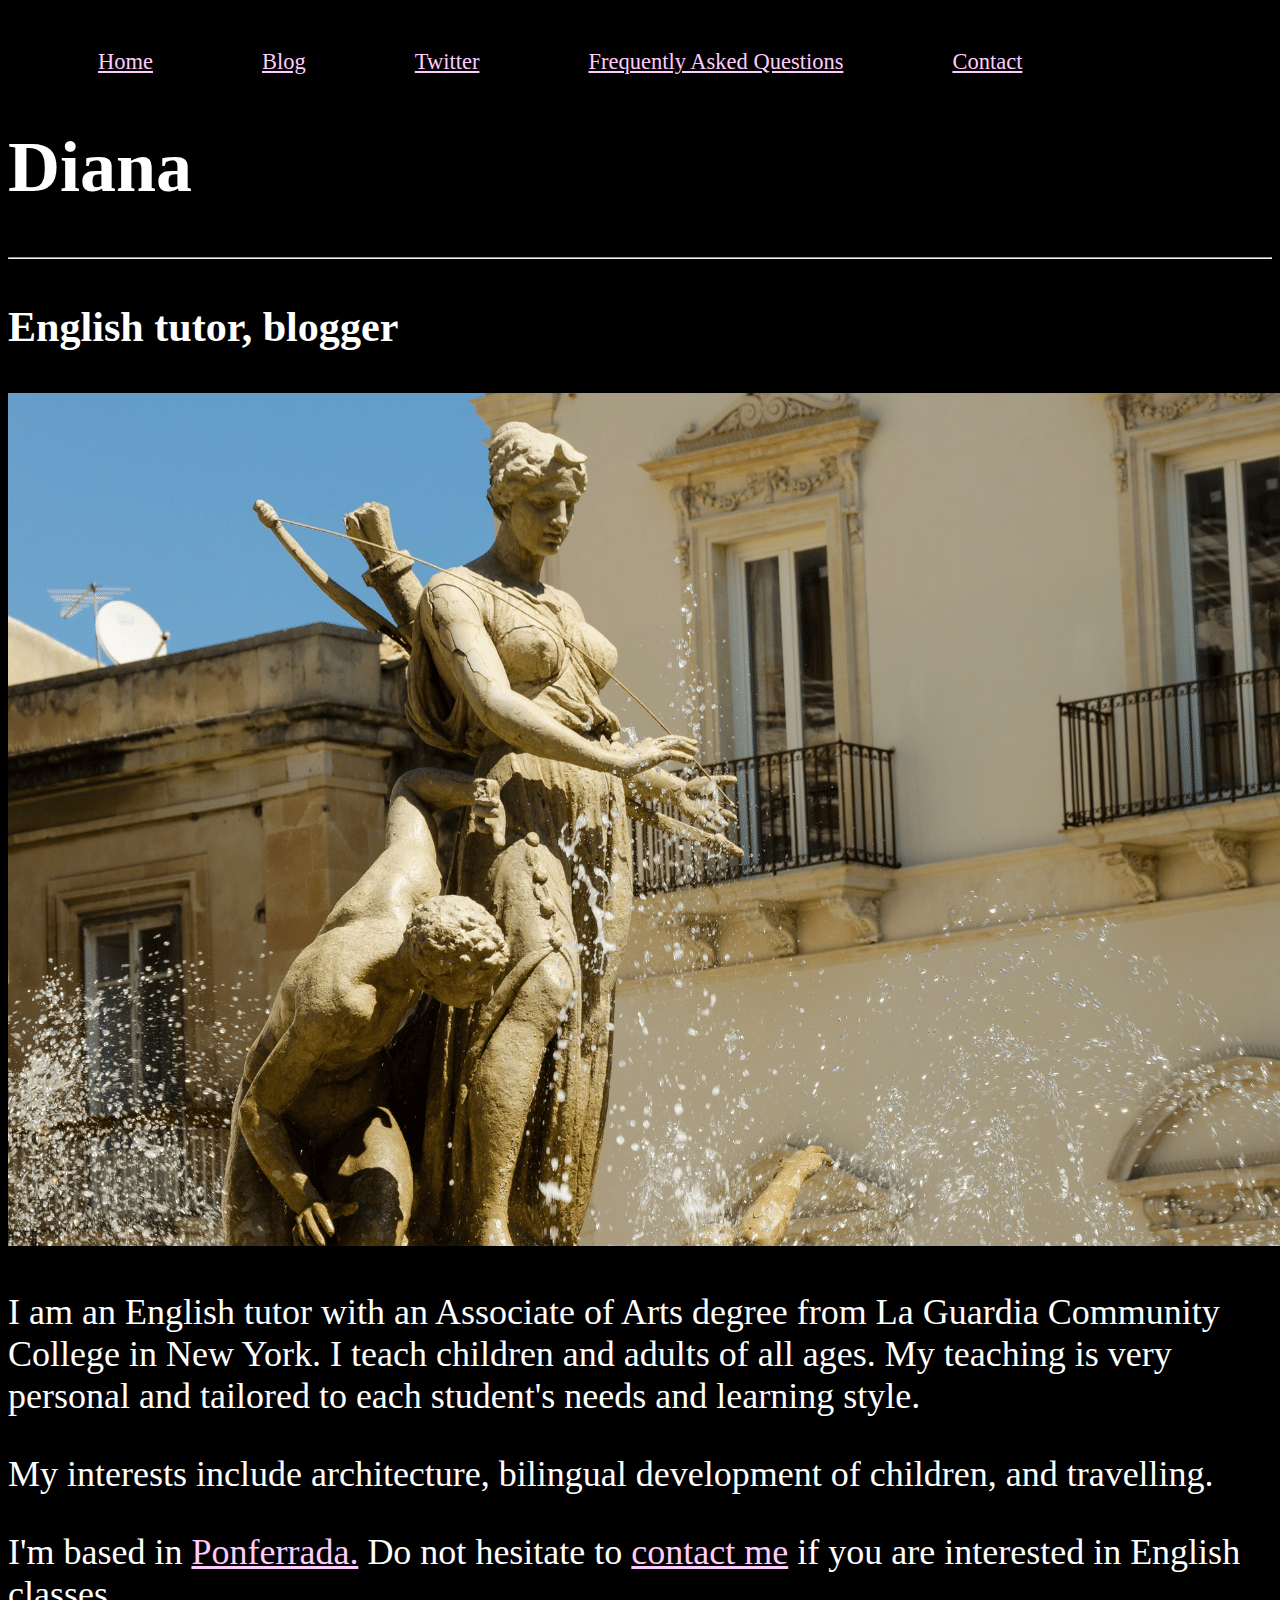
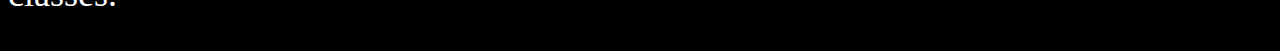
<file: index.html>
<!DOCTYPE html>
<html class="large">
 <head>
  <meta charset="UTF-8">
  <meta name="viewport" content="width=device-width, initial-scale=1">
  <title></title>
  <link rel="stylesheet" href="myBlogDM.css"/>
   
</head>
<body>

          
<ul>
  <li><a href="https://english-with-diana.github.io">Home</a></li>
  <li><a href="https://english-with-diana.github.io/blog/1.html">Blog</a></li>
  <li><a target="_blank" href="http://twitter.com/naval" >Twitter</a></li>
  <li><a href="https://english-with-diana.github.io/faq.html" >Frequently Asked Questions</a></li>
  <li><a href="https://english-with-diana.github.io/contact.html">Contact</a></li>
</ul>                      
                    
                      
              
                  
<h1>Diana</h1>
<hr>
<h3>English tutor, blogger</h3>
<img src="images/Statue-of-Diana-The-Hunting-Goddess-large.png">
<p>I am an English tutor with an Associate of Arts degree from La Guardia Community College in New York. 
I teach children and adults of all ages.
My teaching is very personal and tailored to each student's needs and learning style.</p>
<p>My interests include architecture, bilingual development of children, and travelling.</p>
<p>I'm based in <a oncontextmenu="return true" href="https://en.wikipedia.org/wiki/Ponferrada" target="blank">Ponferrada.</a>
Do not hesitate to <a href="contact.html">contact me</a> if you are interested in English classes.
</p>


</body>
</html>
</file>
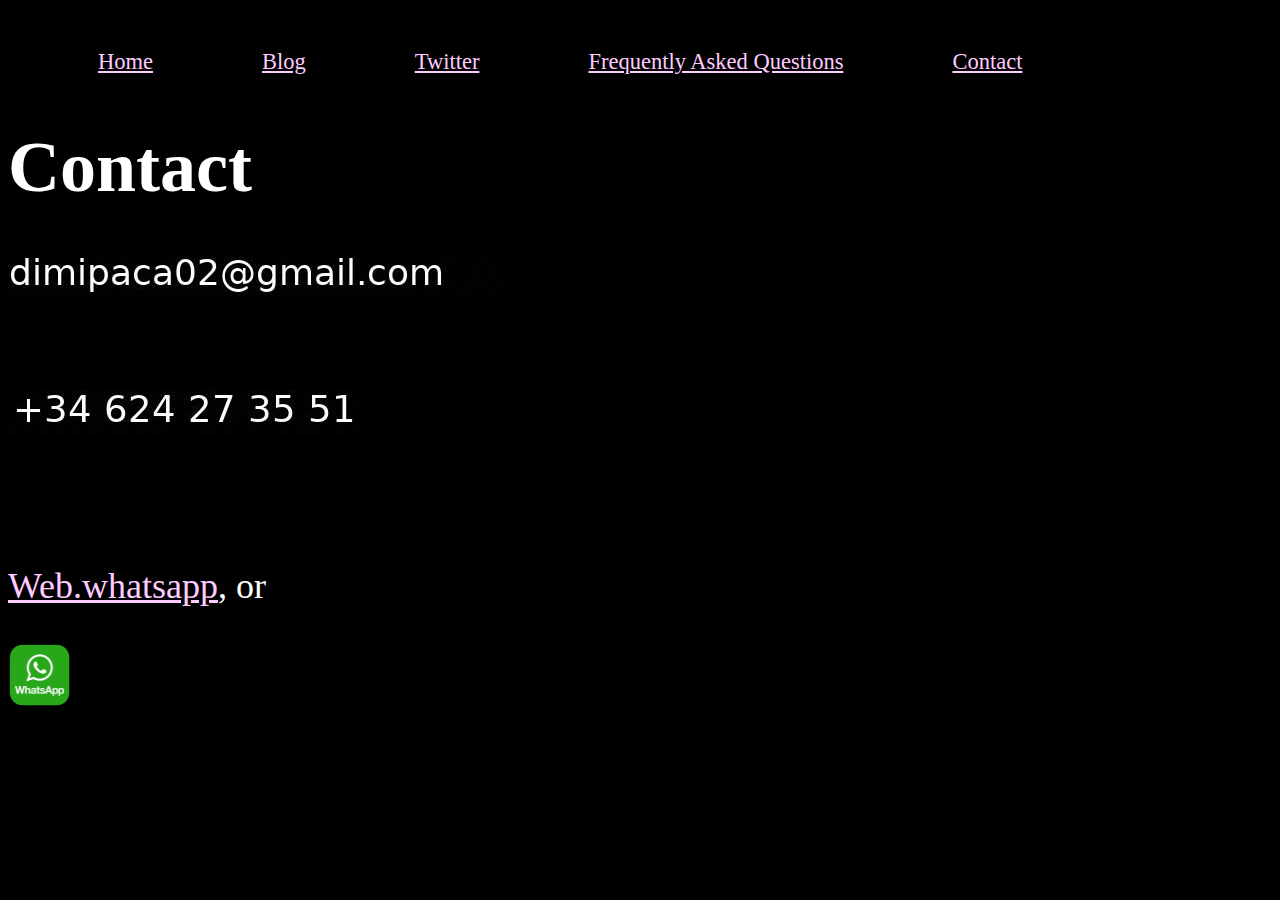
<file: contact.html>
<!DOCTYPE html>
<html class="large">
 <head>
  <meta charset="UTF-8">
  <meta name="viewport" content="width=device-width, initial-scale=1">
  <title></title>
  <link rel="stylesheet" href="myBlogDM.css"/>
   
</head>
<body>
<ul>
  <li><a href="https://english-with-diana.github.io">Home</a></li>
  <li><a href="blog/1.html">Blog</a></li>
  <li><a target="_blank" href="http://twitter.com/naval" >Twitter</a></li>
  <li><a href="faq.html" >Frequently Asked Questions</a></li>
  <li><a href="contact.html">Contact</a></li>
</ul>                      
        

<h1>Contact</h1>
<img src="email.jpg"><br><br><br>
<img src="[data-uri]"><br><br><br>
<a oncontextmenu="return true" href="https://web.whatsapp.com/send?text=Hi, I saw your ad at *english-with-diana.github.io*." target="blank">
<p>Web.whatsapp<span></a>, or </span></p><a oncontextmenu="return true" href="https://api.whatsapp.com/send?text=Hi, I saw your ad at *english-with-diana.github.io*. " target="blank"><img id="whatsapp" style="width:5%;display:inline" src="[data-uri]">
</a>

<a oncontextmenu="return true" href="https://web.whatsapp.com/send?" target="blank">
<!--<a oncontextmenu="return true" style="font-size:37px;color:#ffccff;background-color:#000000;font-family:'APHont',sans-serif;text-align:justify" href="https://wa.me/34634821160&text=Hi, I saw you." target="blank">
-->
<p></p>
</a>

</body>
</html>
</file>
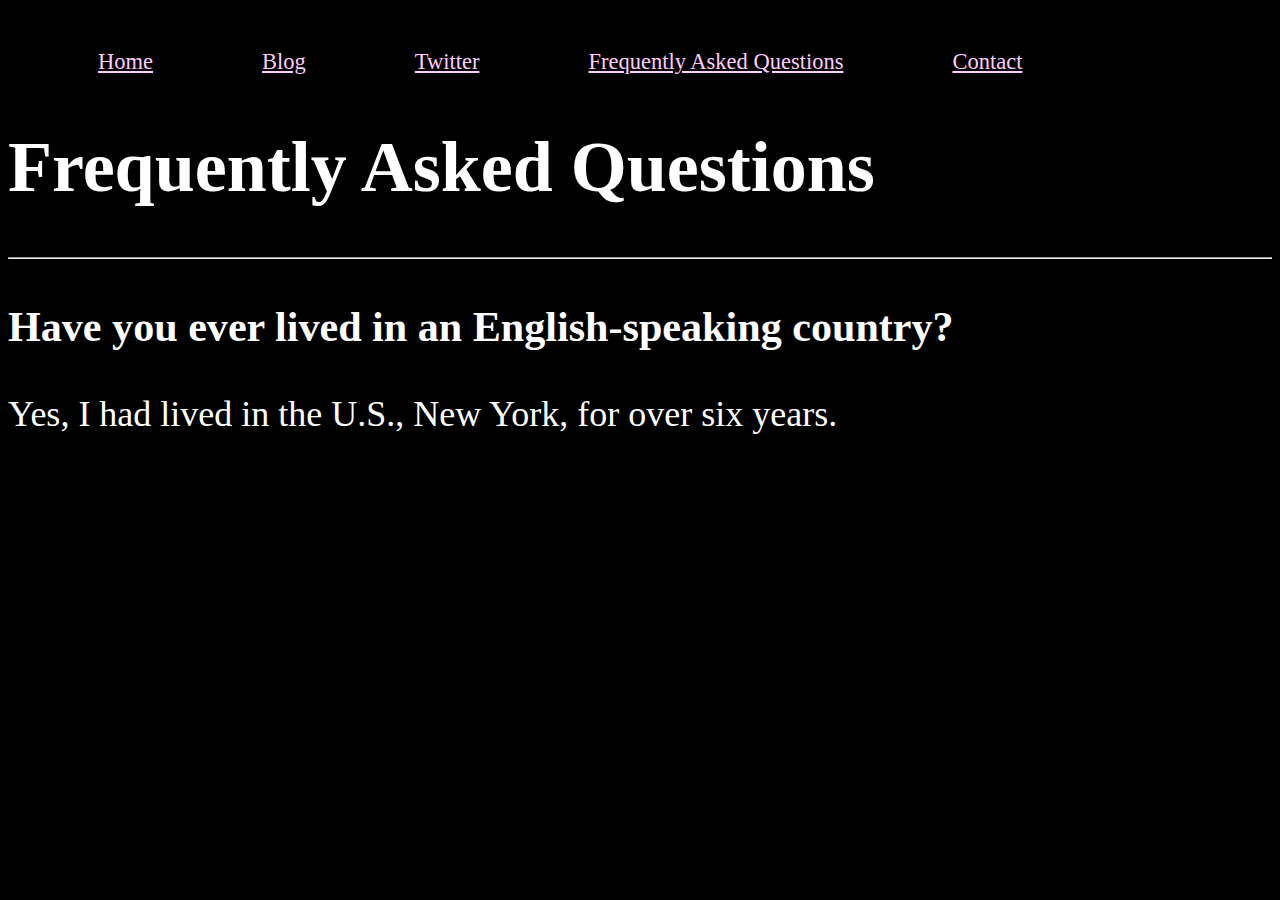
<file: faq.html>
<!DOCTYPE html>
<html class="large">
 <head>
  <meta charset="UTF-8">
  <meta name="viewport" content="width=device-width, initial-scale=1">
  <title></title>
  <link rel="stylesheet" href="myBlogDM.css"/>
   
</head>
<body>
         
<ul>
  <li><a href="https://english-with-diana.github.io">Home</a></li>
  <li><a href="blog/1.html">Blog</a></li>
  <li><a target="_blank" href="http://twitter.com/naval" >Twitter</a></li>
  <li><a href="faq.html" >Frequently Asked Questions</a></li>
  <li><a href="contact.html">Contact</a></li>
</ul>                      
        
                  
<h1>Frequently Asked Questions</h1>
<hr>
<h3>Have you ever lived in an English-speaking country?</h3>
<p>Yes, I had lived in the U.S., New York, for over six years.
</p>


</body>
</html>
</file>
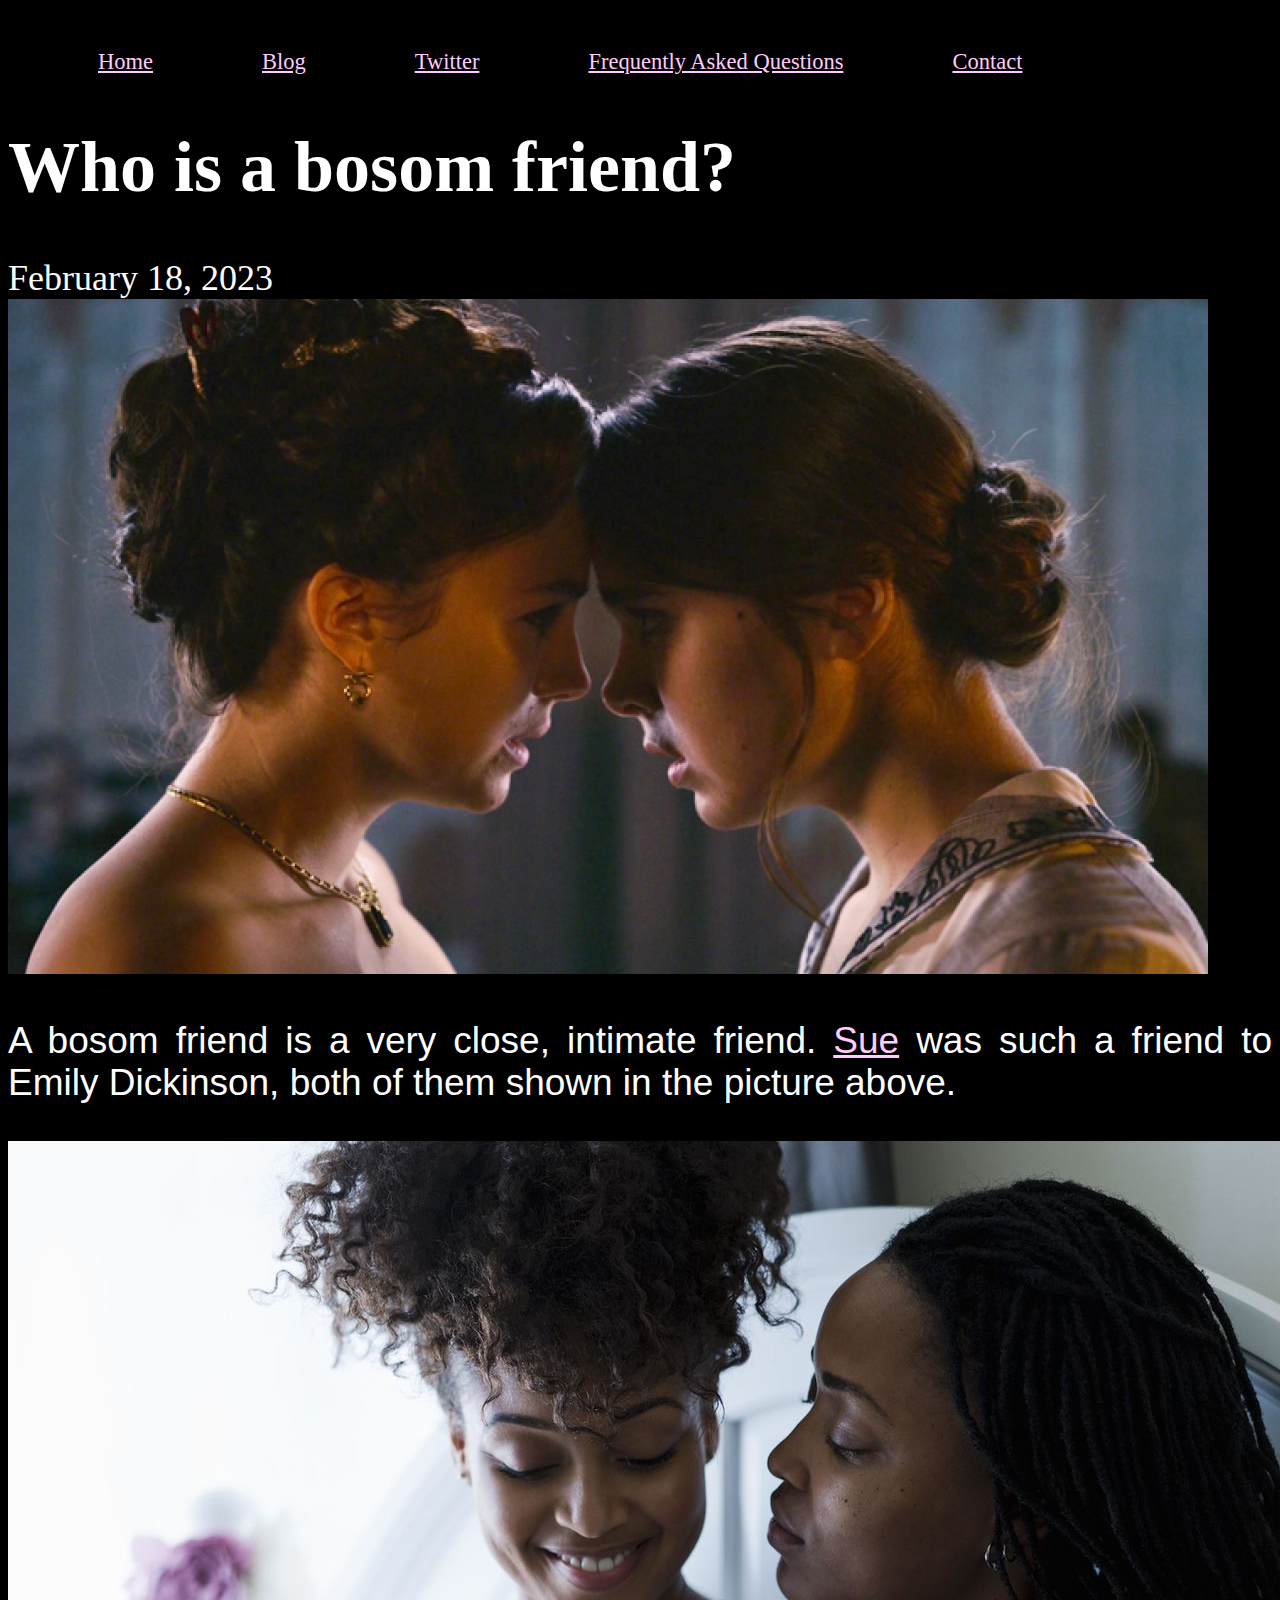
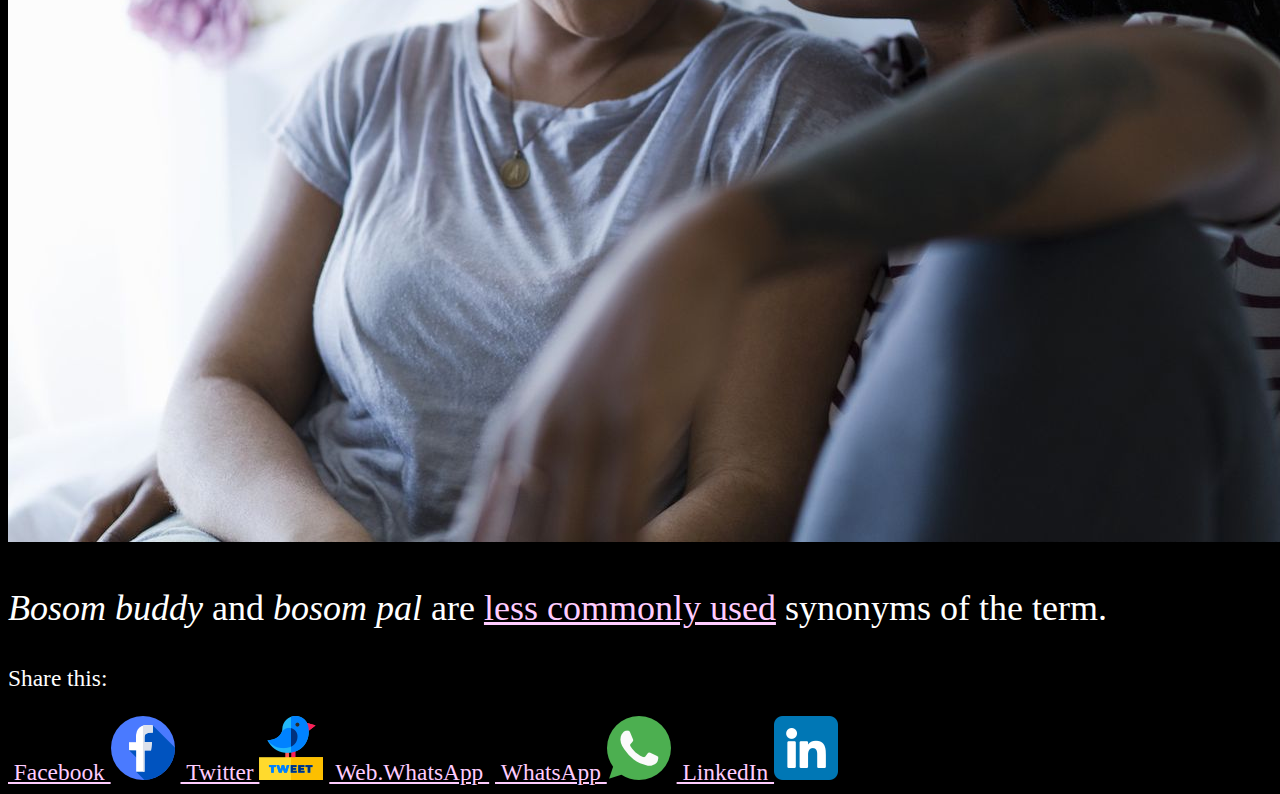
<file: blog/1.html>
<!DOCTYPE html>
<html>
 <head>
   <meta charset="UTF-8">
   <meta name="viewport" content="width=device-width, initial-scale=1">
   <title></title>
   <link rel="stylesheet" href="../myBlogDM.css"/>
   
</head>
<body>
<ul>
  <li><a href="https://english-with-diana.github.io">Home</a></li>
  <li><a href="1.html">Blog</a></li>
  <li><a target="_blank" href="http://twitter.com/naval" >Twitter</a></li>
  <li><a href="../faq.html" >Frequently Asked Questions</a></li>
  <li><a href="../contact.html">Contact</a></li>
</ul>  
          
<h1>Who is a bosom friend?</h1>
<time datetime="2023-02-18">February 18, 2023</time><br>
<!--<p>Reading difficulty? Listen to it <audio controls>
  <source src="1.m4a" type="audio/x-m4a">
  Your browser does not support the audio tag.
</audio>.<br></p>-->
<img src="../images/dickinson-sue.jpg">
<p style="font-size:37px;color: #ffffff;background-color: #000000;font-family: 'APHont', sans-serif;text-align: justify">
A bosom friend is a very close, intimate friend.
<a href="https://en.wikipedia.org/wiki/Dickinson_(TV_series)">Sue</a> 
was such a friend to Emily Dickinson, both of them shown in the picture above.</p>
<img src="../images/dark-lesbians.jpg">
<p><i>Bosom buddy</i> and <i>bosom pal</i> are 
<a href="https://books.google.com/ngrams/graph?content=bosom+friend%2Cbosom+pal%2Cbosom+buddy&year_start=1800&year_end=2019&corpus=en-2019&smoothing=10">
less commonly used</a> synonyms of the term.
</p>
<div id="share">
<p>Share this:</p>
<a href="https://www.facebook.com/sharer/sharer.php?u=https://calacanis.com/2022/10/25/my-next-act-democratizing-venture-capital/" target="_blank">&nbsp;Facebook&nbsp;<img src="fb-64px.png"></a>
<a href="https://twitter.com/intent/tweet?url=https%3A%2F%2Fcalacanis.com%2F2022%2F10%2F25%2Fmy-next-act-democratizing-venture-capital%2F&hashtags=english,ponferada" target="_blank">&nbsp;Twitter&nbsp;<img src="tweet-64px.png"></a>
<a href="https://web.whatsapp.com/send?text=https://calacanis.com/2022/10/25/my-next-act-democratizing-venture-capital/" target="_blank">&nbsp;Web.WhatsApp&nbsp;</a>
<a href="https://web.whatsapp.com/send?text=https://calacanis.com/2022/10/25/my-next-act-democratizing-venture-capital/" target="_blank">&nbsp;WhatsApp&nbsp;<img src="whatsapp-64px.png"></a>
<a href="http://www.linkedin.com/shareArticle?url=https%3A%2F%2Fcalacanis.com%2F2022%2F10%2F25%2Fmy-next-act-democratizing-venture-capital%2F" target="_blank">&nbsp;LinkedIn&nbsp;<img src="linkedin-64px.png"></a>
</div>
</body>
<!--https://en.wiktionary.org/wiki/bosom_friend#English
https://books.google.com/ngrams/graph?content=bosom+friend%2Cbosom+pal%2Cbosom+buddy&year_start=1800&year_end=2019&corpus=en-2019&smoothing=10
https://parzibyte.me/blog/2018/08/02/enlace-para-compartir-en-twitter-con-html/
La vía del tweet que siempre es un usuario de Twitter. Yo tampoco sé explicarlo bien pero al final del tweet se agrega un "vía @usuario"
https://parzibyte.me/blog/2019/08/13/crear-enlace-compartir-whatsapp/
https://norfipc.com/web/como-sugerir-compartir-enlaces-paginas-web-linkedin.php
https://nav.al/program
https://calacanis.com/
-->
</html>
</file>
<file: myBlogDM.css>
html, .large { font-size: 36px;
               color: #ffffff;
               background-color: #000000;  } /* 225% */
               
a { color:#ffccff; background-color:#000000;}

blockquote, button, select, .bq, .required {
background-color: #0d0d0d; 
        color: #ffffff;      
        font-size: 0.8rem; }

div {  font-size: 0.65rem; }
/*#share {  font-size: 0.2rem;}*/


/*.ul-horizontal { display: inline; }   This does not work. */

ul { text-align: left }

ul li { display: inline; 
		font-size: 62.5%;
		margin:  50px;
		padding: 0px;/*When commented out it makes the elements pushed to the right*/ }
		
 



/* background-color: #fff2e6F2 */
</file>
